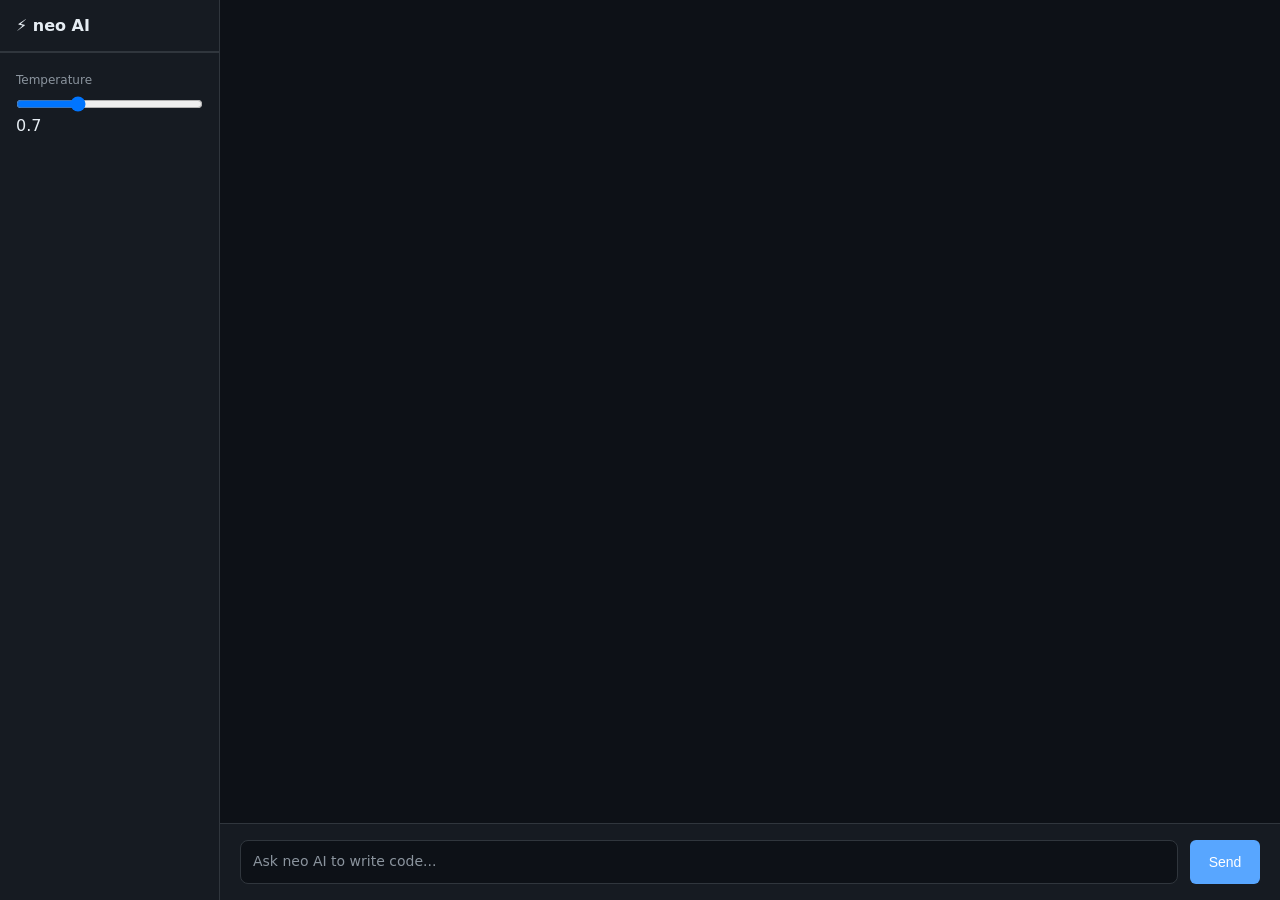
<file: templates/index.html>
<!DOCTYPE html>
<html lang="en">
<head>
    <meta charset="UTF-8">
    <meta name="viewport" content="width=device-width, initial-scale=1.0">
    <title>neo AI</title>
    <link rel="stylesheet" href="/static/style.css">
</head>
<body>
    <div class="app">
        <aside class="sidebar">
            <div class="sidebar-header">
                <h2>⚡ neo AI</h2>
            </div>
            <div class="sidebar-footer">
                <label>Temperature</label>
                <input type="range" id="temp" min="0.1" max="2" step="0.1" value="0.7">
                <span id="temp-val">0.7</span>
            </div>
        </aside>

        <main class="main">
            <div id="output" class="output"></div>
            <div class="input-bar">
                <textarea id="inp" placeholder="Ask neo AI to write code..." rows="1"></textarea>
                <button id="send" class="btn btn-primary">Send</button>
            </div>
        </main>
    </div>

    <script>
        const output = document.getElementById('output');
        const inp = document.getElementById('inp');
        const sendBtn = document.getElementById('send');
        const tempSlider = document.getElementById('temp');
        const tempVal = document.getElementById('temp-val');

        tempSlider.addEventListener('input', () => {
            tempVal.textContent = tempSlider.value;
        });

        function addBlock(role, text) {
            const div = document.createElement('div');
            div.className = `block ${role}`;
            const label = document.createElement('div');
            label.className = 'label';
            label.textContent = role === 'you' ? 'You' : 'neo AI';
            const code = document.createElement('pre');
            code.textContent = text;
            div.appendChild(label);
            div.appendChild(code);
            output.appendChild(div);
            output.scrollTop = output.scrollHeight;
            return code;
        }

        async function send() {
            const text = inp.value.trim();
            if (!text) return;
            inp.value = '';
            inp.style.height = 'auto';
            addBlock('you', text);

            const temp = parseFloat(tempSlider.value);
            const codeEl = addBlock('ai', 'Thinking...');
            sendBtn.disabled = true;

            try {
                const res = await fetch('/api/generate', {
                    method: 'POST',
                    headers: {'Content-Type': 'application/json'},
                    body: JSON.stringify({prompt: text, temperature: temp, max_tokens: 2048})
                });
                const data = await res.json();
                if (data.error) {
                    codeEl.textContent = 'Error: ' + data.error;
                } else {
                    codeEl.textContent = data.code;
                }
            } catch (e) {
                codeEl.textContent = 'Error: ' + e.message;
            }

            sendBtn.disabled = false;
        }

        sendBtn.addEventListener('click', send);
        inp.addEventListener('keydown', (e) => {
            if (e.key === 'Enter' && !e.shiftKey) {
                e.preventDefault();
                send();
            }
        });
        inp.addEventListener('input', () => {
            inp.style.height = 'auto';
            inp.style.height = Math.min(inp.scrollHeight, 200) + 'px';
        });
    </script>
</body>
</html>
</file>
<file: static/style.css>
* { margin: 0; padding: 0; box-sizing: border-box; }

:root {
    --bg: #0d1117;
    --surface: #161b22;
    --border: #30363d;
    --text: #e6edf3;
    --muted: #8b949e;
    --accent: #58a6ff;
    --accent2: #238636;
    --code-bg: #0d1117;
}

body {
    font-family: 'Segoe UI', system-ui, sans-serif;
    background: var(--bg);
    color: var(--text);
    height: 100vh;
    overflow: hidden;
}

.app {
    display: flex;
    height: 100vh;
}

/* Sidebar */
.sidebar {
    width: 220px;
    background: var(--surface);
    border-right: 1px solid var(--border);
    display: flex;
    flex-direction: column;
}

.sidebar-header {
    padding: 16px;
    border-bottom: 1px solid var(--border);
    display: flex;
    align-items: center;
    justify-content: space-between;
}

.sidebar-header h2 {
    font-size: 16px;
}

.history {
    flex: 1;
    overflow-y: auto;
    padding: 8px;
}

.sidebar-footer {
    padding: 16px;
    border-top: 1px solid var(--border);
}

.sidebar-footer label {
    font-size: 12px;
    color: var(--muted);
}

.sidebar-footer input[type="range"] {
    width: 100%;
    margin: 8px 0 4px;
}

/* Buttons */
.btn {
    padding: 8px 16px;
    border: none;
    border-radius: 6px;
    cursor: pointer;
    font-size: 14px;
    font-weight: 500;
    transition: background 0.2s;
}

.btn-primary {
    background: var(--accent);
    color: #fff;
}

.btn-primary:hover {
    background: #79c0ff;
}

.btn-primary:disabled {
    opacity: 0.5;
    cursor: not-allowed;
}

/* Main */
.main {
    flex: 1;
    display: flex;
    flex-direction: column;
}

.output {
    flex: 1;
    overflow-y: auto;
    padding: 20px;
    display: flex;
    flex-direction: column;
    gap: 16px;
}

.block {
    max-width: 90%;
}

.block.you {
    align-self: flex-end;
}

.block.ai {
    align-self: flex-start;
}

.label {
    font-size: 11px;
    color: var(--muted);
    margin-bottom: 6px;
    font-weight: 600;
    text-transform: uppercase;
}

.block pre {
    background: var(--code-bg);
    border: 1px solid var(--border);
    border-radius: 8px;
    padding: 14px;
    font-family: 'Consolas', 'Courier New', monospace;
    font-size: 13px;
    line-height: 1.5;
    white-space: pre-wrap;
    word-break: break-word;
    overflow-x: auto;
}

.block.you pre {
    background: #1a2332;
    border-color: var(--accent);
}

/* Input */
.input-bar {
    padding: 16px 20px;
    border-top: 1px solid var(--border);
    display: flex;
    gap: 12px;
    background: var(--surface);
}

#inp {
    flex: 1;
    padding: 12px;
    background: var(--bg);
    border: 1px solid var(--border);
    border-radius: 8px;
    color: var(--text);
    font-size: 14px;
    font-family: inherit;
    resize: none;
    outline: none;
}

#inp:focus {
    border-color: var(--accent);
}

#inp::placeholder {
    color: var(--muted);
}

#send {
    min-width: 70px;
    height: 44px;
}

/* Scrollbar */
::-webkit-scrollbar { width: 8px; }
::-webkit-scrollbar-track { background: transparent; }
::-webkit-scrollbar-thumb { background: var(--border); border-radius: 4px; }
</file>
